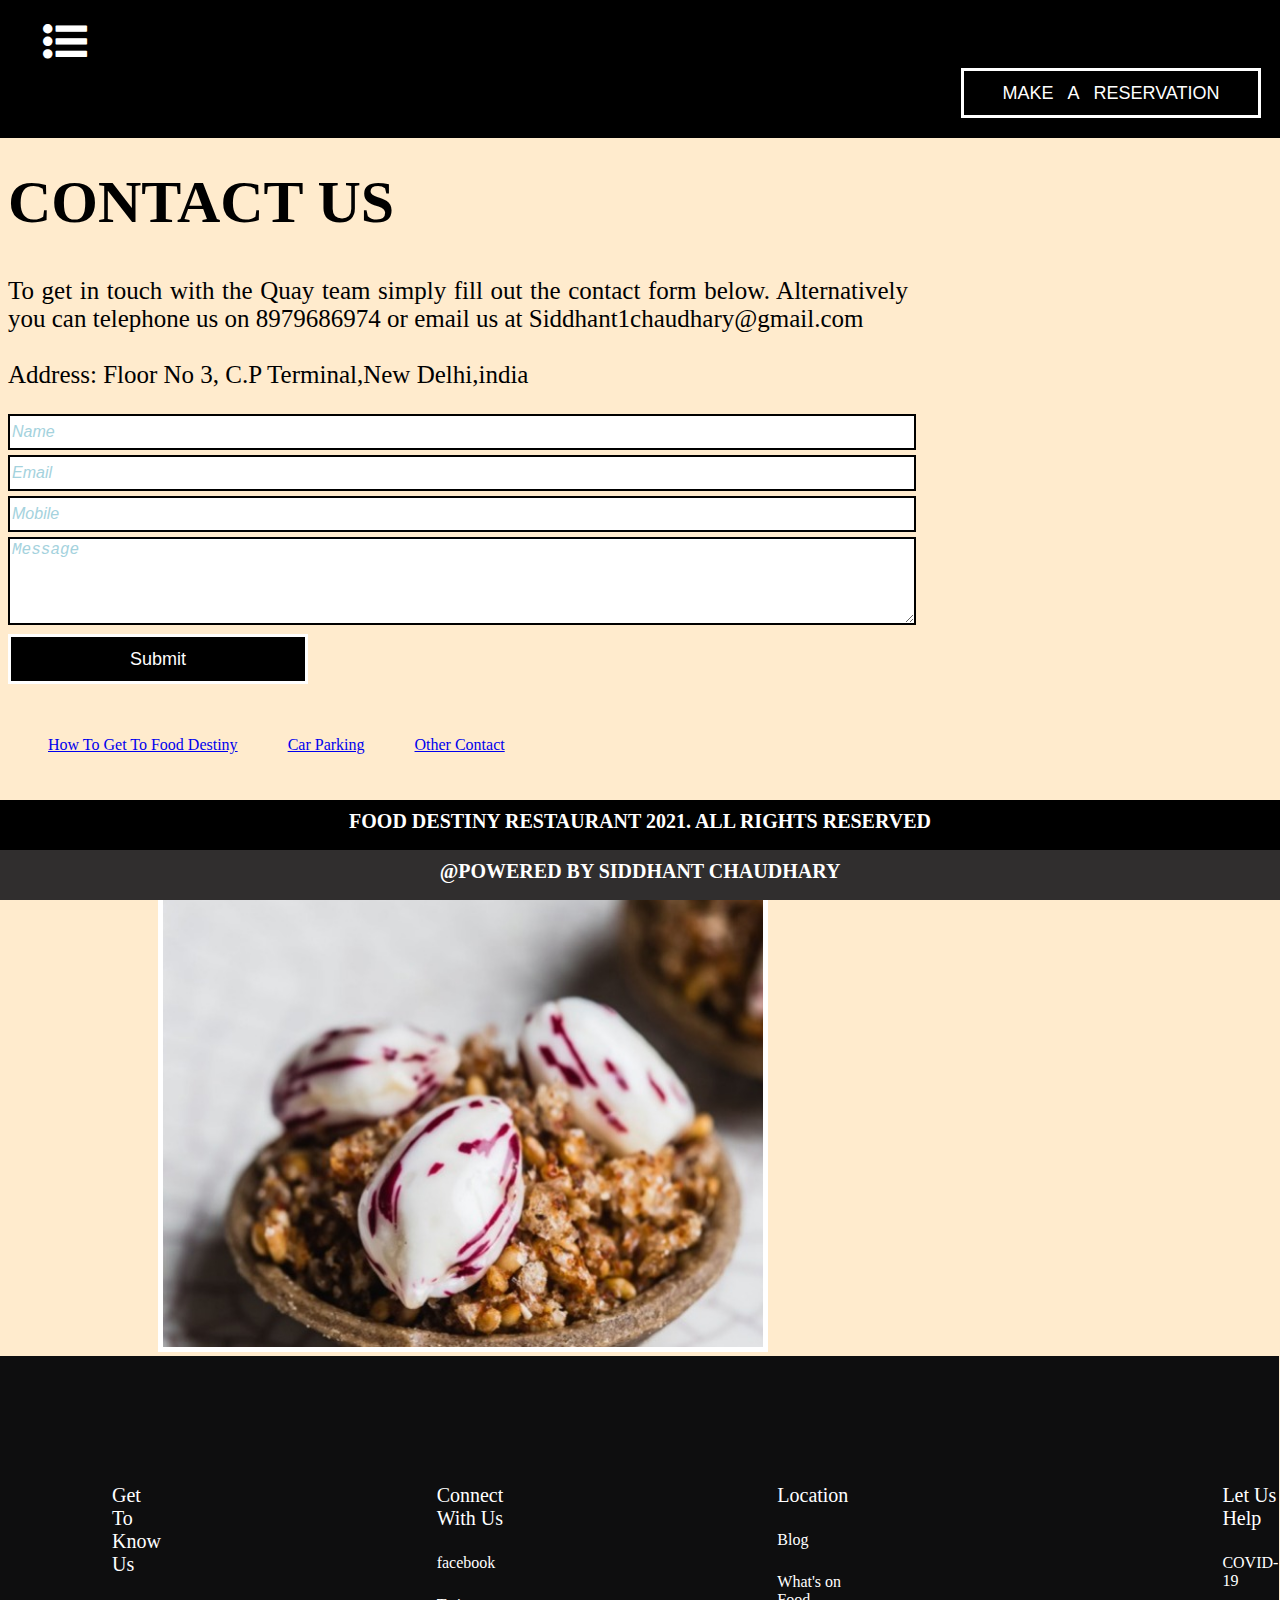
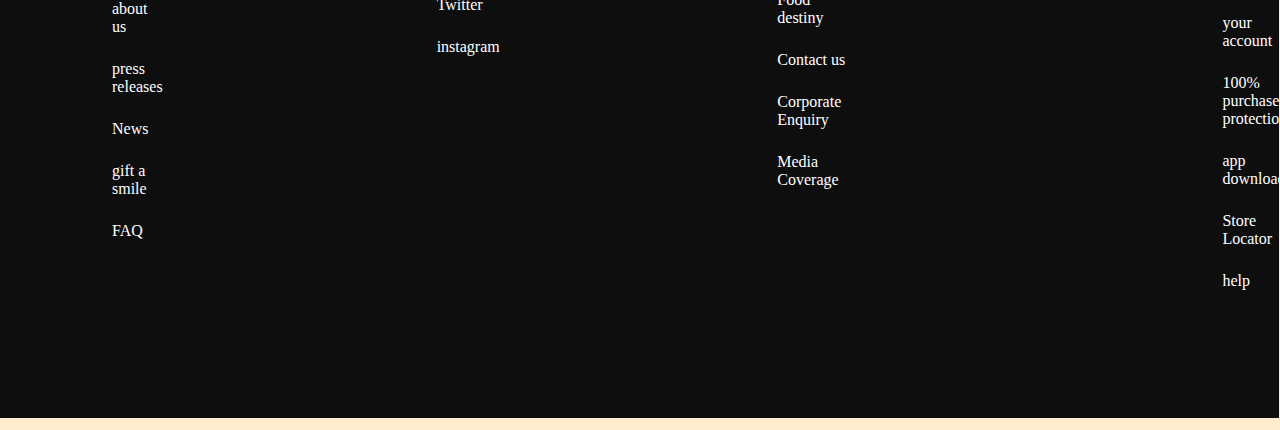
<file: contact.html>
<!DOCTYPE html>
<html lang="en">
<head>
    <meta charset="UTF-8">
    <meta http-equiv="X-UA-Compatible" content="IE=edge">
    <meta name="viewport" content="width=device-width, initial-scale=1.0">
    <title>Document</title>
    <link rel="stylesheet" href="css/contact.css">
    <link rel="stylesheet" href="https://fonts.googleapis.com/icon?family=Material+Icons">
    <link rel="stylesheet" href="https://cdnjs.cloudflare.com/ajax/libs/font-awesome/4.7.0/css/font-awesome.min.css">

</head>
<body>
    <div class="mainhead">
    <ul type=none>
        <li class="d1" style="padding: 5px;"><i class="fa fa-list-ul" style="font-size:44px;color: white;"></i>    
            <div class="d2">
                <a href="home.html">HOME</a>
                <a href="login.html">LOGIN</a>
                <a href="menu.html">MENU</a>
                <a href="about.html">ABOUT</a>
                <a href="reservaton.html">RESERVATIONS</a>
                <a href="health.html">HEALTH $ SAFETY</a>
                <a href="news.html">NEWS</a>
                <a href="event.html">EVENTS</a>
                <a href="wedding.html">WEDDINGS</a>
                <a href="gift.html">GIFT SHOP</a>
                <a href="contact.html">CONTACT</a>
        </div>
        
        </li>
    </ul>
    <button class="button"  onclick="window.location.href='login.html';">MAKE &nbsp A &nbsp RESERVATION</button>
</div>
<div class="first">
 <h1 style="font-weight: bold; font-size: 60px;">CONTACT US</h1>
 <P style="font-size: 25px;text-align: justify;">To get in touch with the Quay team simply fill out the contact form below. Alternatively you can telephone us on 8979686974 or email us at Siddhant1chaudhary@gmail.com
<br>
<br>
Address: Floor No 3, C.P Terminal,New Delhi,india</P>
<form>
    <input id="name" class="name" type="text" placeholder="Name">
    <input id="email" class="email" type="email" placeholder="Email">
    <input id="number" class="number" type="number" placeholder="Mobile">
    <textarea id="text" placeholder="Message" class="msg" ></textarea>
    <input class="button1" type="submit" onclick="cont()" >
</form>

<script>
    function cont(){
        var n=document.getElementById('name').value;
        var e=document.getElementById('email').value;
        var m=document.getElementById('number').value;
        var t=document.getElementById('text').value;
        if(n =="" && e ==""  && m.length<10 && t ==""){
            alert('please enter every entry');
        }
    
        else if(n ==""){
            alert("please enter name")
        }
        else if(e ==""){
            alert("please enter email")
        }
        // else if(m ==""){
        //     alert("please enter mobile number")
        // }
        else if(m.length<10){
            alert("please  enter valid mobile number")
        }
        else if(t ==""){
            alert("please enter something in textfield")
        }
        else {
            alert("thankyou for submission")
        }
    }
</script>
 
 <br><br>
 <ul class="ulevent" type="none" style="display: flex;">
     <li style="margin-right: 50px;"><a href="/">How To Get To Food Destiny</a></li>
     <li style="margin-right: 50px;"><a href="/">Car Parking </a></li>
     <li style="margin-right: 50px;"><a href="/">Other Contact</a></li>
    
 </ul>
 <br><br>
 <br><br>
</div>
<div class="image">
    <img class="image1" width="600px" height="500px" src="component/image/gift.jpeg" alt="news">
</div>
    <div class="fotmain" style=" display:inline-flex;background-color: rgb(14, 14, 15);">
        <ul class="uul" >
            <div >
            <li style="font-size: 20px;" > Get To Know Us</li><br>
            <li>about us</li>
            <br>
            <li>press releases</li><br>
            <li>News</li><br>
            <li>gift a smile</li><br>
            <li>FAQ</li>
        </div>
        </ul>
    
        <ul class="uul" style="margin-left: 50px;">
            <li style="font-size: 20px;">Connect With Us </li><br>
            <li>facebook</li><br>
            <li>Twitter</li><br>
            <li>instagram</li>
        </ul>
    
        <ul class="uul" style="margin-left: 50px;">
            <li style="font-size: 20px;">Location</li><br>
            <li>Blog</li><br>
            <li>What's on Food destiny</li><br>
            <li>Contact us</li><br>
            <li>Corporate Enquiry</li><br>
            <li>Media Coverage</li>
        </ul>
    
        <ul class="uul" style="margin-left: 150px;">
            <li style="font-size: 20px;">Let Us Help</li><br>
            <li>COVID-19</li><br>
            <li>your account</li><br>
            <li>100% purchase protection</li><br>
            <li> app download </li><br>
            <li>Store Locator</li>
            <br>
             <li>help</li>
        </ul>
    </div>
    <footer class="footer" >
        <div class="fot1"><h1>FOOD DESTINY RESTAURANT 2021. ALL RIGHTS RESERVED</h1></div> 
        <div class="fot2"><h1>@POWERED BY SIDDHANT CHAUDHARY</h1></div>
     </footer>
</body>
</html>
</file>
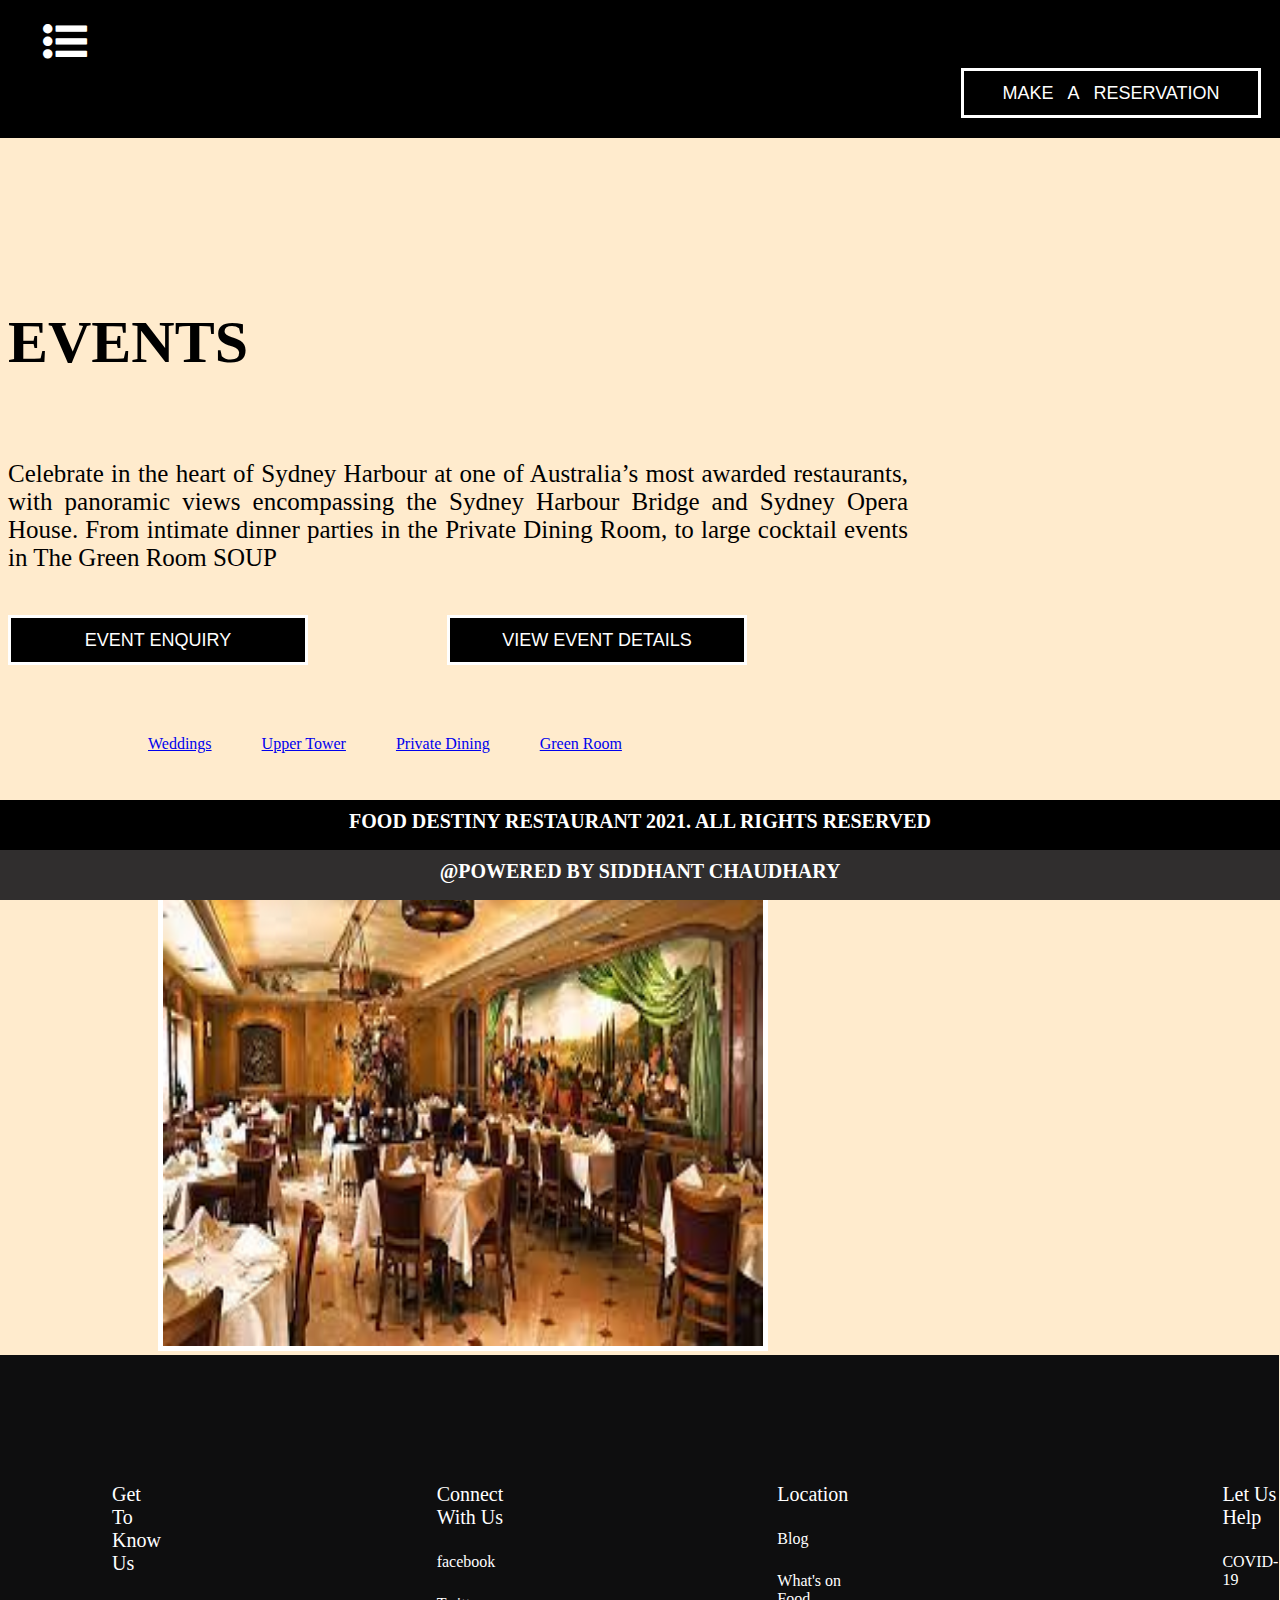
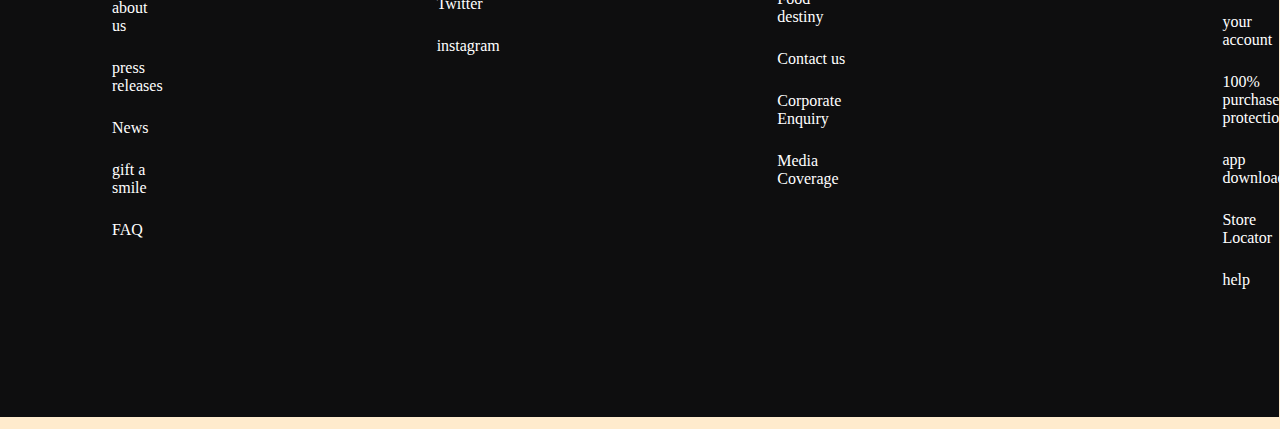
<file: event.html>
<!DOCTYPE html>
<html lang="en">
<head>
    <meta charset="UTF-8">
    <meta http-equiv="X-UA-Compatible" content="IE=edge">
    <meta name="viewport" content="width=device-width, initial-scale=1.0">
    <title>Document</title>
    <link rel="stylesheet" href="css/event.css">
    <link rel="stylesheet" href="https://fonts.googleapis.com/icon?family=Material+Icons">
    <link rel="stylesheet" href="https://cdnjs.cloudflare.com/ajax/libs/font-awesome/4.7.0/css/font-awesome.min.css">

</head>
<body>
    <div class="mainhead">
    <ul type=none>
        <li class="d1" style="padding: 5px;"><i class="fa fa-list-ul" style="font-size:44px;color: white;"></i>    
            <div class="d2">
                <a href="home.html">HOME</a>
                <a href="login.html">LOGIN</a>
                <a href="menu.html">MENU</a>
                <a href="about.html">ABOUT</a>
                <a href="reservaton.html">RESERVATIONS</a>
                <a href="health.html">HEALTH $ SAFETY</a>
                <a href="news.html">NEWS</a>
                <a href="event.html">EVENTS</a>
                <a href="wedding.html">WEDDINGS</a>
                <a href="gift.html">GIFT SHOP</a>
                <a href="contact.html">CONTACT</a>
        </div>
        
        </li>
    </ul>
    <button class="button"  onclick="window.location.href='login.html';">MAKE &nbsp A &nbsp RESERVATION</button>
</div>
<div class="first">
 <h1 style="font-weight: bold; font-size: 60px;">EVENTS</h1>
 <br>
 <P style="font-size: 25px;text-align: justify;">Celebrate in the heart of Sydney Harbour at one of Australia’s most awarded restaurants, with panoramic views encompassing the Sydney Harbour Bridge and Sydney Opera House. From intimate dinner parties in the Private Dining Room, to large cocktail events in The Green Room SOUP</P>
 <br><button class="button1">EVENT ENQUIRY</button>
 <button class="button2">VIEW EVENT DETAILS</button>
 <br>
 <br>
 <br><br>
 <ul class="ulevent" type="none" style="display: flex;">
     <li style="margin-left: 100px; margin-right: 50px;"><a href="/">Weddings</a></li>
     <li style="margin-right: 50px;"><a href="/">Upper Tower</a></li>
     <li style="margin-right: 50px;"><a href="/">Private Dining </a></li>
     <li style="margin-right: 50px;"><a href="/">Green Room</a></li>
    
 </ul>
 <br><br>
 <br><br>
</div>
<div class="image">
    <img class="image1" width="600px" height="500px" src="component/image/event.jpg" alt="news">
</div>

    <div class="fotmain" style=" display:inline-flex;background-color: rgb(14, 14, 15);">
        <ul class="uul" >
            <div >
            <li style="font-size: 20px;" > Get To Know Us</li><br>
            <li>about us</li>
            <br>
            <li>press releases</li><br>
            <li>News</li><br>
            <li>gift a smile</li><br>
            <li>FAQ</li>
        </div>
        </ul>
    
        <ul class="uul" style="margin-left: 50px;">
            <li style="font-size: 20px;">Connect With Us </li><br>
            <li>facebook</li><br>
            <li>Twitter</li><br>
            <li>instagram</li>
        </ul>
    
        <ul class="uul" style="margin-left: 50px;">
            <li style="font-size: 20px;">Location</li><br>
            <li>Blog</li><br>
            <li>What's on Food destiny</li><br>
            <li>Contact us</li><br>
            <li>Corporate Enquiry</li><br>
            <li>Media Coverage</li>
        </ul>
    
        <ul class="uul" style="margin-left: 150px;">
            <li style="font-size: 20px;">Let Us Help</li><br>
            <li>COVID-19</li><br>
            <li>your account</li><br>
            <li>100% purchase protection</li><br>
            <li> app download </li><br>
            <li>Store Locator</li>
            <br>
             <li>help</li>
        </ul>
    </div>
    <footer class="footer" >
        <div class="fot1"><h1>FOOD DESTINY RESTAURANT 2021. ALL RIGHTS RESERVED</h1></div> 
        <div class="fot2"><h1>@POWERED BY SIDDHANT CHAUDHARY</h1></div>
     </footer>
</body>
</html>
</file>
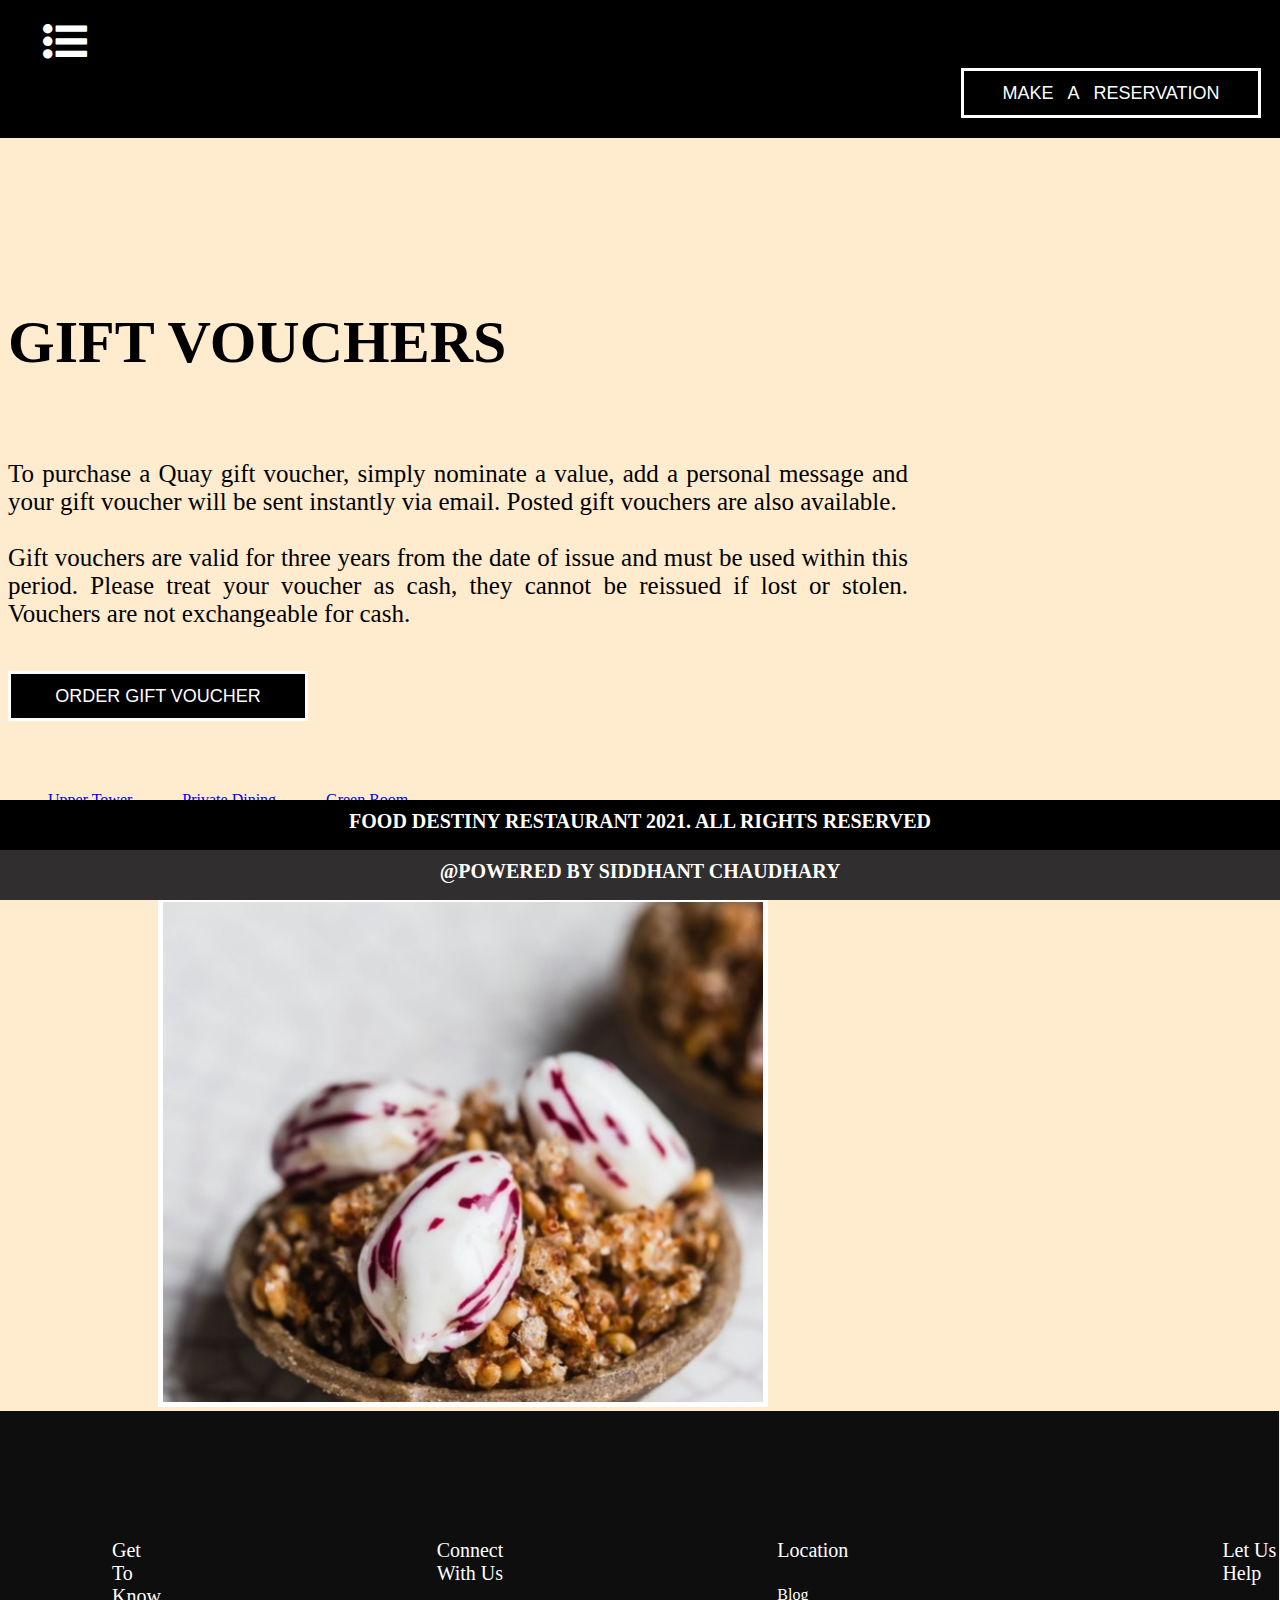
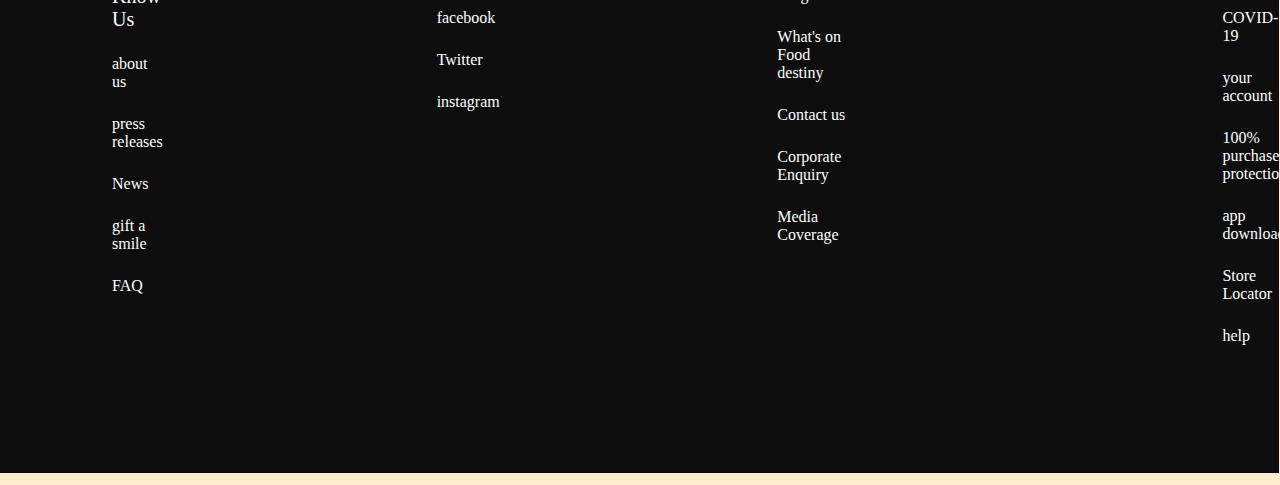
<file: gift.html>
<!DOCTYPE html>
<html lang="en">
<head>
    <meta charset="UTF-8">
    <meta http-equiv="X-UA-Compatible" content="IE=edge">
    <meta name="viewport" content="width=device-width, initial-scale=1.0">
    <title>Document</title>
    <link rel="stylesheet" href="css/gift.css">
    <link rel="stylesheet" href="https://fonts.googleapis.com/icon?family=Material+Icons">
    <link rel="stylesheet" href="https://cdnjs.cloudflare.com/ajax/libs/font-awesome/4.7.0/css/font-awesome.min.css">

</head>
<body>
    <div class="mainhead">
    <ul type=none>
        <li class="d1" style="padding: 5px;"><i class="fa fa-list-ul" style="font-size:44px;color: white;"></i>    
            <div class="d2">
                <a href="home.html">HOME</a>
                <a href="login.html">LOGIN</a>
                <a href="menu.html">MENU</a>
                <a href="about.html">ABOUT</a>
                <a href="reservaton.html">RESERVATIONS</a>
                <a href="health.html">HEALTH $ SAFETY</a>
                <a href="news.html">NEWS</a>
                <a href="event.html">EVENTS</a>
                <a href="wedding.html">WEDDINGS</a>
                <a href="gift.html">GIFT SHOP</a>
                <a href="contact.html">CONTACT</a>
        </div>
        
        </li>
    </ul>
    <button class="button"  onclick="window.location.href='login.html';">MAKE &nbsp A &nbsp RESERVATION</button>
</div>
<div class="first">
 <h1 style="font-weight: bold; font-size: 60px;">GIFT VOUCHERS</h1>
 <br>
 <P style="font-size: 25px;text-align: justify;">To purchase a Quay gift voucher, simply nominate a value, add a personal message and your gift voucher will be sent instantly via email. Posted gift vouchers are also available.
<br>
<br>
    Gift vouchers are valid for three years from the date of issue and must be used within this period. Please treat your voucher as cash, they cannot be reissued if lost or stolen. Vouchers are not exchangeable for cash.</P>
 <br><button class="button1">ORDER GIFT VOUCHER</button>
 <br>
 <br>
 <br><br>
 <ul class="ulevent" type="none" style="display: flex;">
     <li style="margin-right: 50px;"><a href="/">Upper Tower</a></li>
     <li style="margin-right: 50px;"><a href="/">Private Dining </a></li>
     <li style="margin-right: 50px;"><a href="/">Green Room</a></li>
    
 </ul>
 <br><br>
 <br><br>
</div>
<div class="image">
    <img class="image1" width="600px" height="500px" src="component/image/gift.jpeg" alt="news">
</div>
    <div class="fotmain" style=" display:inline-flex;background-color: rgb(14, 14, 15);">
        <ul class="uul" >
            <div >
            <li style="font-size: 20px;" > Get To Know Us</li><br>
            <li>about us</li>
            <br>
            <li>press releases</li><br>
            <li>News</li><br>
            <li>gift a smile</li><br>
            <li>FAQ</li>
        </div>
        </ul>
    
        <ul class="uul" style="margin-left: 50px;">
            <li style="font-size: 20px;">Connect With Us </li><br>
            <li>facebook</li><br>
            <li>Twitter</li><br>
            <li>instagram</li>
        </ul>
    
        <ul class="uul" style="margin-left: 50px;">
            <li style="font-size: 20px;">Location</li><br>
            <li>Blog</li><br>
            <li>What's on Food destiny</li><br>
            <li>Contact us</li><br>
            <li>Corporate Enquiry</li><br>
            <li>Media Coverage</li>
        </ul>
    
        <ul class="uul" style="margin-left: 150px;">
            <li style="font-size: 20px;">Let Us Help</li><br>
            <li>COVID-19</li><br>
            <li>your account</li><br>
            <li>100% purchase protection</li><br>
            <li> app download </li><br>
            <li>Store Locator</li>
            <br>
             <li>help</li>
        </ul>
    </div>
    <footer class="footer" >
        <div class="fot1"><h1>FOOD DESTINY RESTAURANT 2021. ALL RIGHTS RESERVED</h1></div> 
        <div class="fot2"><h1>@POWERED BY SIDDHANT CHAUDHARY</h1></div>
     </footer>
</body>
</html>
</file>
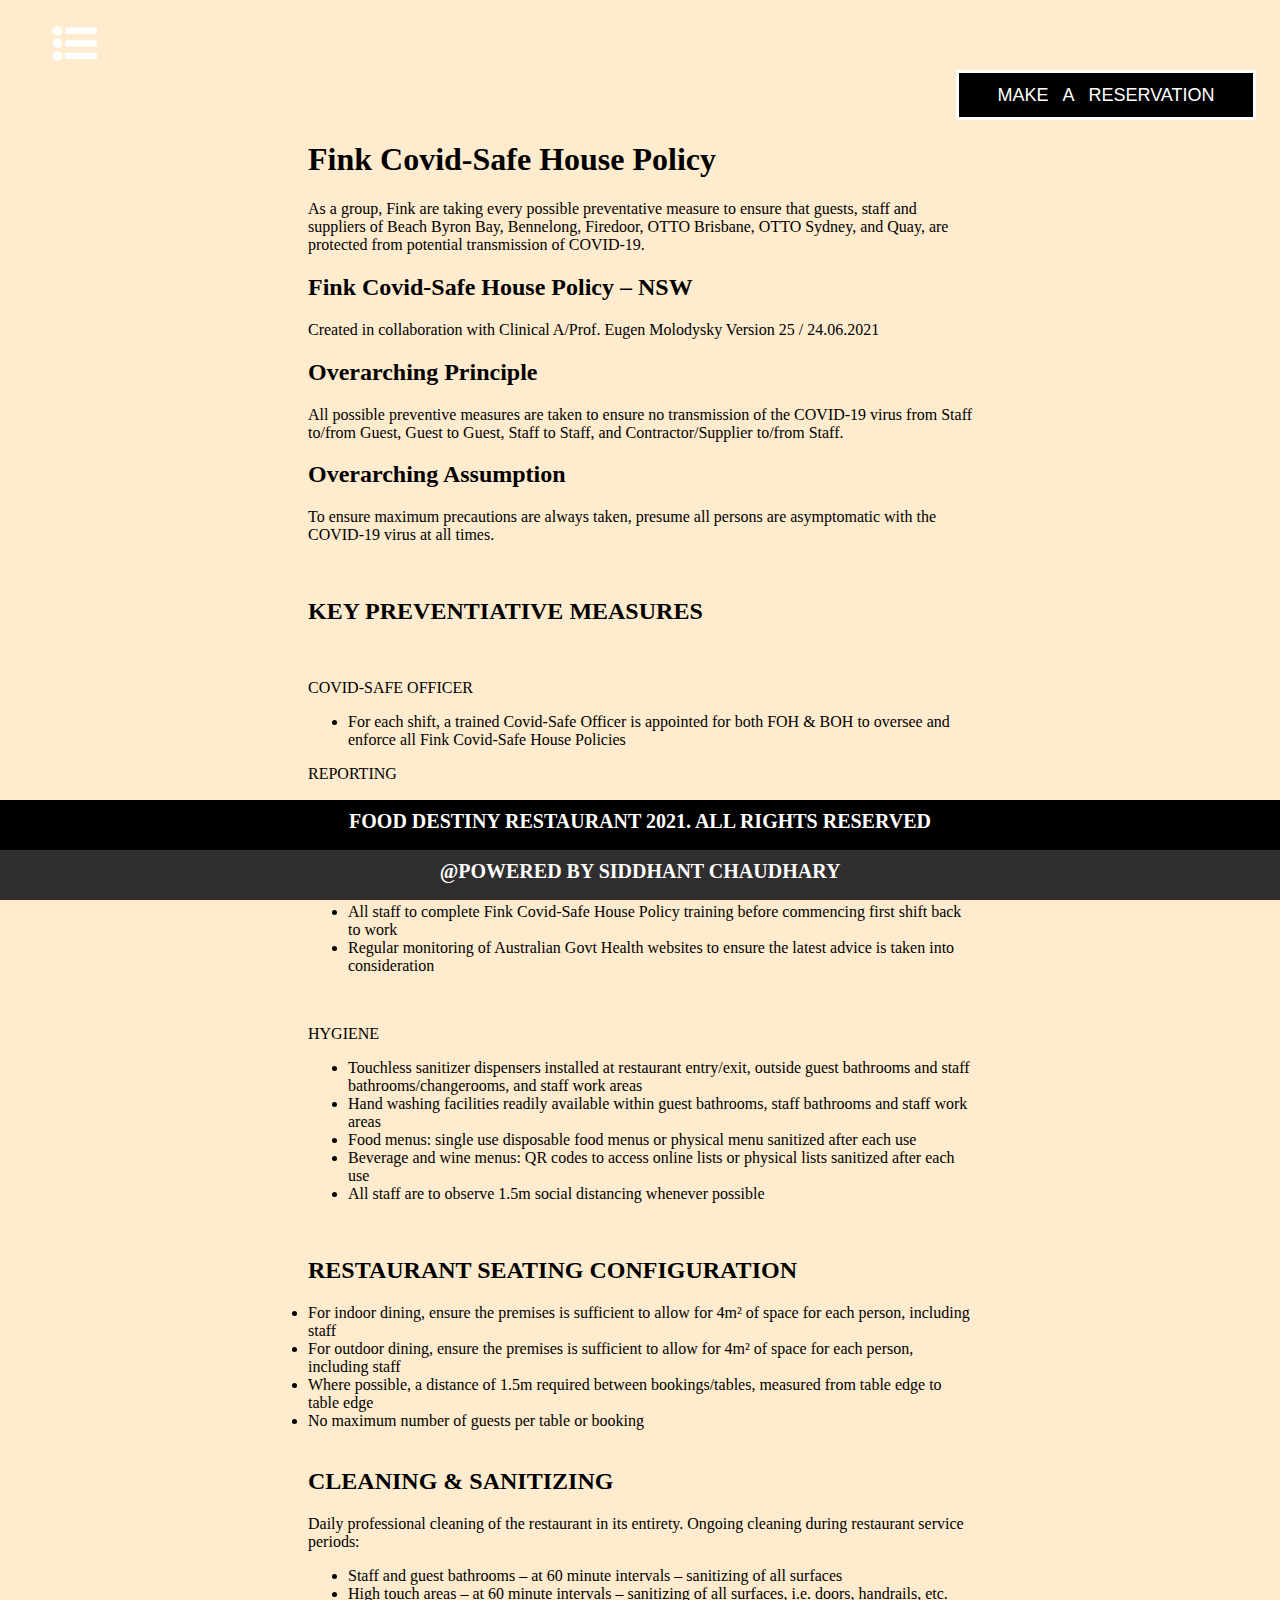
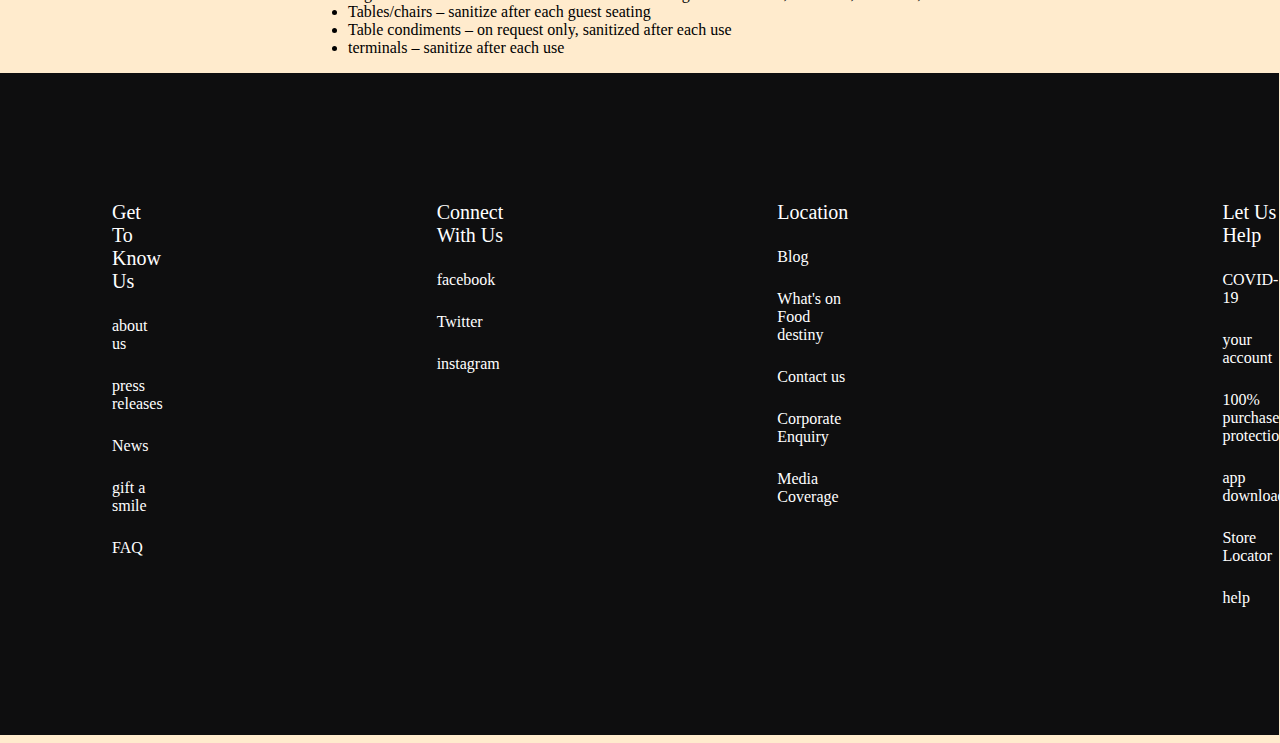
<file: health.html>
<!DOCTYPE html>
<html lang="en">
<head>
    <meta charset="UTF-8">
    <meta http-equiv="X-UA-Compatible" content="IE=edge">
    <meta name="viewport" content="width=device-width, initial-scale=1.0">
    <title>Document</title>
    <link rel="stylesheet" href="css/health.css">
    <link rel="stylesheet" href="https://fonts.googleapis.com/icon?family=Material+Icons">
    <link rel="stylesheet" href="https://cdnjs.cloudflare.com/ajax/libs/font-awesome/4.7.0/css/font-awesome.min.css">

</head>
<body>
    <ul type=none>
        <li class="d1" style="padding: 5px;"><i class="fa fa-list-ul" style="font-size:44px;color: white;"></i>    
            <div class="d2">
                <a href="home.html">HOME</a>
                <a href="login.html">LOGIN</a>
                <a href="menu.html">MENU</a>
                <a href="about.html">ABOUT</a>
                <a href="reservaton.html">RESERVATIONS</a>
                <a href="health.html">HEALTH $ SAFETY</a>
                <a href="news.html">NEWS</a>
                <a href="event.html">EVENTS</a>
                <a href="wedding.html">WEDDINGS</a>
                <a href="gift.html">GIFT SHOP</a>
                <a href="contact.html">CONTACT</a>
        </div>
        
        </li>
    </ul>
    <button class="button"  onclick="window.location.href='login.html';">MAKE &nbsp A &nbsp RESERVATION</button>

<div style="margin-left: 300px;margin-right: 300px;">
    <h1>Fink Covid-Safe House Policy</h1>
    <p>As a group, Fink are taking every possible preventative measure to ensure that guests, staff and suppliers of Beach Byron Bay, Bennelong, Firedoor, OTTO Brisbane, OTTO Sydney, and Quay, are protected from potential transmission of COVID-19.</p>
     <h2>Fink Covid-Safe House Policy – NSW</h2>
     <p>Created in collaboration with Clinical A/Prof. Eugen Molodysky
        Version 25 / 24.06.2021</p>
     <h2>Overarching Principle</h2>
     <p>All possible preventive measures are taken to ensure no transmission of the COVID-19 virus from Staff to/from Guest, Guest to Guest, Staff to Staff, and Contractor/Supplier to/from Staff.</p>
     <h2>Overarching Assumption</h2>
     <p>To ensure maximum precautions are always taken, presume all persons are asymptomatic with the COVID-19 virus at all times.</p>
     <br>
     <h2>KEY PREVENTIATIVE MEASURES</h2>
     <br>
     <p>COVID-SAFE OFFICER</p>
     <ul><li>For each shift, a trained Covid-Safe Officer is appointed for both FOH & BOH to oversee and enforce all Fink Covid-Safe House Policies</li></ul>

     <p>REPORTING</p>
     <ul>
         <li>Daily  recording of staff attendance, guest contact details and attendance, cleaning checks, visitors register</li>
          <li>Daily reports and records to be kept on file for a minimum of 28 days</li>
        </ul>
    <p>STAFF TRAINING</p>
    <ul>
        <li>All staff to complete Fink Covid-Safe House Policy training before commencing first shift back to work</li>
         <li>Regular monitoring of Australian Govt Health websites to ensure the latest advice is taken into consideration</li>
    </ul>
    <br>
    <p>HYGIENE</p>
    <ul>
        <li>Touchless sanitizer dispensers installed at restaurant entry/exit, outside guest bathrooms and staff bathrooms/changerooms, and staff work areas</li>
        <li>Hand washing facilities readily available within guest bathrooms, staff bathrooms and staff work areas</li>
         <li>Food menus: single use disposable food menus or physical menu sanitized after each use</li>
         <li>Beverage and wine menus: QR codes to access online lists or physical lists sanitized after each use</li>
         <li>All staff are to observe 1.5m social distancing whenever possible</li>
        </ul>
        <br>
        <h2>RESTAURANT SEATING CONFIGURATION</h2>
       <li> For indoor dining, ensure the premises is sufficient to allow for 4m² of space for each person, including staff
       </li>

        <li>For outdoor dining, ensure the premises is sufficient to allow for 4m² of space for each person, including staff
        </li>

            <li>Where possible, a distance of 1.5m required between bookings/tables, measured from table edge to table edge
            </li>

                <li>No maximum number of guests per table or booking
                </li>
                <br>
                <h2>CLEANING & SANITIZING</h2>
<p>Daily professional cleaning of the restaurant in its entirety.

    Ongoing cleaning during restaurant service periods:</p>

    <ul>
       <li> Staff and guest bathrooms – at 60 minute intervals – sanitizing of all surfaces
    </li>

        <li>High touch areas – at 60 minute intervals – sanitizing of all surfaces, i.e. doors, handrails, etc.
        </li> 
        
        <li> Tables/chairs – sanitize after each guest seating
        </li>
        
        <li>Table condiments – on request only, sanitized after each use
        </li>
        
        <li> terminals – sanitize after each use</li>
    </ul>


                </div>

 
    <div class="fotmain" style=" display:inline-flex;background-color: rgb(14, 14, 15);">
        <ul class="uul" >
            <div >
            <li style="font-size: 20px;" > Get To Know Us</li><br>
            <li>about us</li>
            <br>
            <li>press releases</li><br>
            <li>News</li><br>
            <li>gift a smile</li><br>
            <li>FAQ</li>
        </div>
        </ul>
    
        <ul class="uul" style="margin-left: 50px;">
            <li style="font-size: 20px;">Connect With Us </li><br>
            <li>facebook</li><br>
            <li>Twitter</li><br>
            <li>instagram</li>
        </ul>
    
        <ul class="uul" style="margin-left: 50px;">
            <li style="font-size: 20px;">Location</li><br>
            <li>Blog</li><br>
            <li>What's on Food destiny</li><br>
            <li>Contact us</li><br>
            <li>Corporate Enquiry</li><br>
            <li>Media Coverage</li>
        </ul>
    
        <ul class="uul" style="margin-left: 150px;">
            <li style="font-size: 20px;">Let Us Help</li><br>
            <li>COVID-19</li><br>
            <li>your account</li><br>
            <li>100% purchase protection</li><br>
            <li> app download </li><br>
            <li>Store Locator</li>
            <br>
             <li>help</li>
        </ul>
    </div>
    <footer class="footer" >
        <div class="fot1"><h1>FOOD DESTINY RESTAURANT 2021. ALL RIGHTS RESERVED</h1></div> 
        <div class="fot2"><h1>@POWERED BY SIDDHANT CHAUDHARY</h1></div>
     </footer>
</body>
</html>
</file>
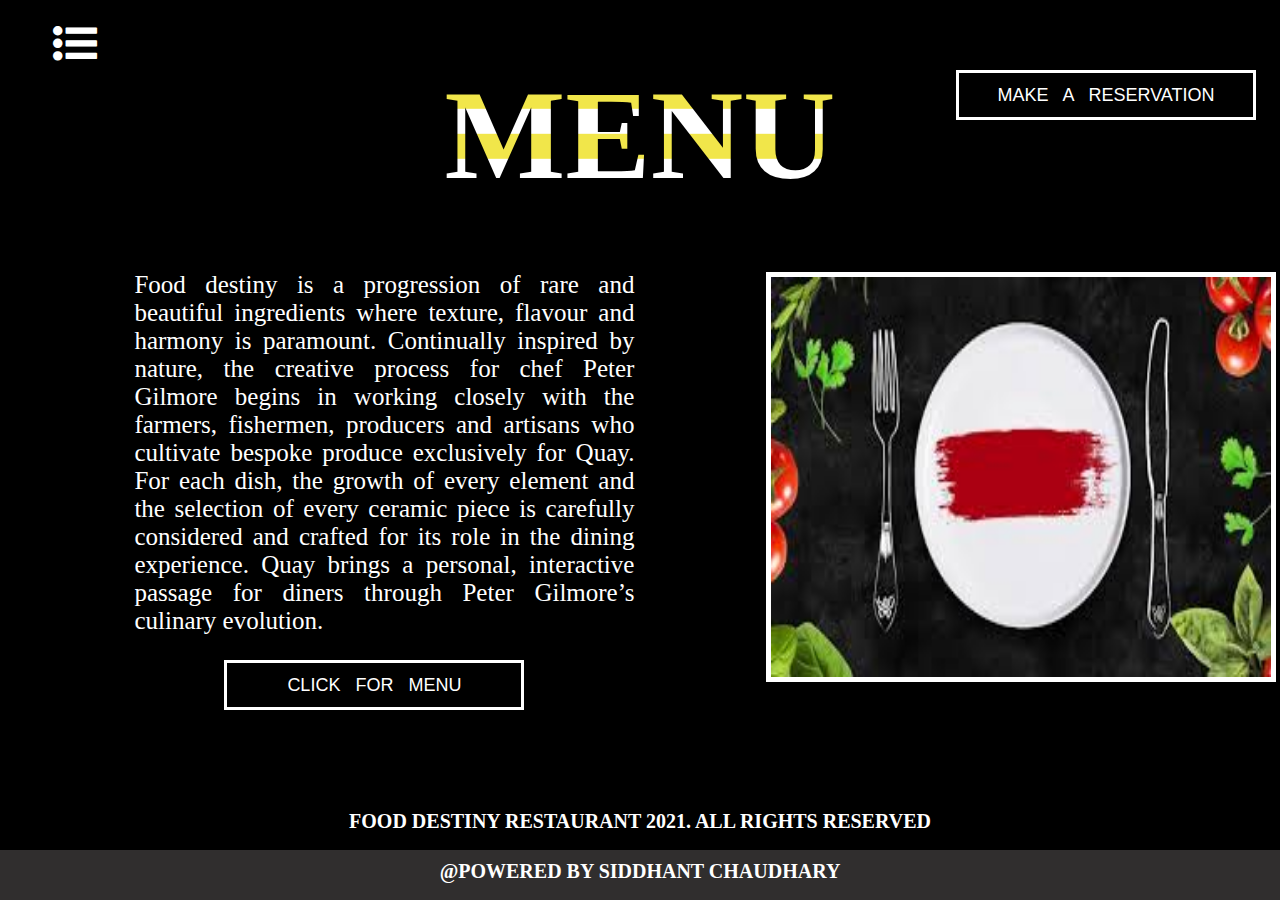
<file: menu.html>
<!DOCTYPE html>
<html lang="en">
<head>
    <!-- <link rel="stylesheet" href="/home.css"> -->
    <link rel="stylesheet" href="css/menu.css">
    <link rel="stylesheet" href="https://fonts.googleapis.com/icon?family=Material+Icons">
    <link rel="stylesheet" href="https://cdnjs.cloudflare.com/ajax/libs/font-awesome/4.7.0/css/font-awesome.min.css">

    <meta charset="UTF-8">
    <meta http-equiv="X-UA-Compatible" content="IE=edge">
    <meta name="viewport" content="width=device-width, initial-scale=1.0">
    <title>Document</title>
</head>
<body>
    <section>
    <ul type=none>
        <li class="d1" style="padding: 5px;"><i class="fa fa-list-ul" style="font-size:44px;color: white;"></i>    
            <div class="d2">
                <a href="home.html">HOME</a>
                <a href="login.html">LOGIN</a>
                <a href="menu.html">MENU</a>
                <a href="about.html">ABOUT</a>
                <a href="reservaton.html">RESERVATIONS</a>
                <a href="health.html">HEALTH $ SAFETY</a>
                <a href="news.html">NEWS</a>
                <a href="event.html">EVENTS</a>
                <a href="wedding.html">WEDDINGS</a>
                <a href="gift.html">GIFT SHOP</a>
                <a href="contact.html">CONTACT</a>
        </div>
        
        </li>
    </ul>
    <button class="button"  onclick="window.location.href='login.html';">MAKE &nbsp A &nbsp RESERVATION</button>
    
    <div class="box-with-text">
           MENU
    </div>
      <div class="para">
          <p>
            Food destiny is a progression of rare and beautiful ingredients where texture, flavour and harmony is paramount.

            Continually inspired by nature, the creative process for chef Peter Gilmore begins in working closely with the farmers, fishermen, producers and artisans who cultivate bespoke produce exclusively for Quay. For each dish, the growth of every element and the selection of every ceramic piece is carefully considered and crafted for its role in the dining experience.
            
            Quay brings a personal, interactive passage for diners through Peter Gilmore’s culinary evolution.
          </p>
          <button class="button1">CLICK &nbsp FOR &nbsp MENU</button>
      </div>
      <div class="image1">
          <img width="500px" height="400px" src="component/image/menubg.jpg" alt="fooddestiny">
      </div>
      </section>
      <footer class="footer" >
        <div class="fot1"><h1>FOOD DESTINY RESTAURANT 2021. ALL RIGHTS RESERVED</h1></div> 
        <div class="fot2"><h1>@POWERED BY SIDDHANT CHAUDHARY</h1></div>
     </footer>
</body>
</html>
</file>
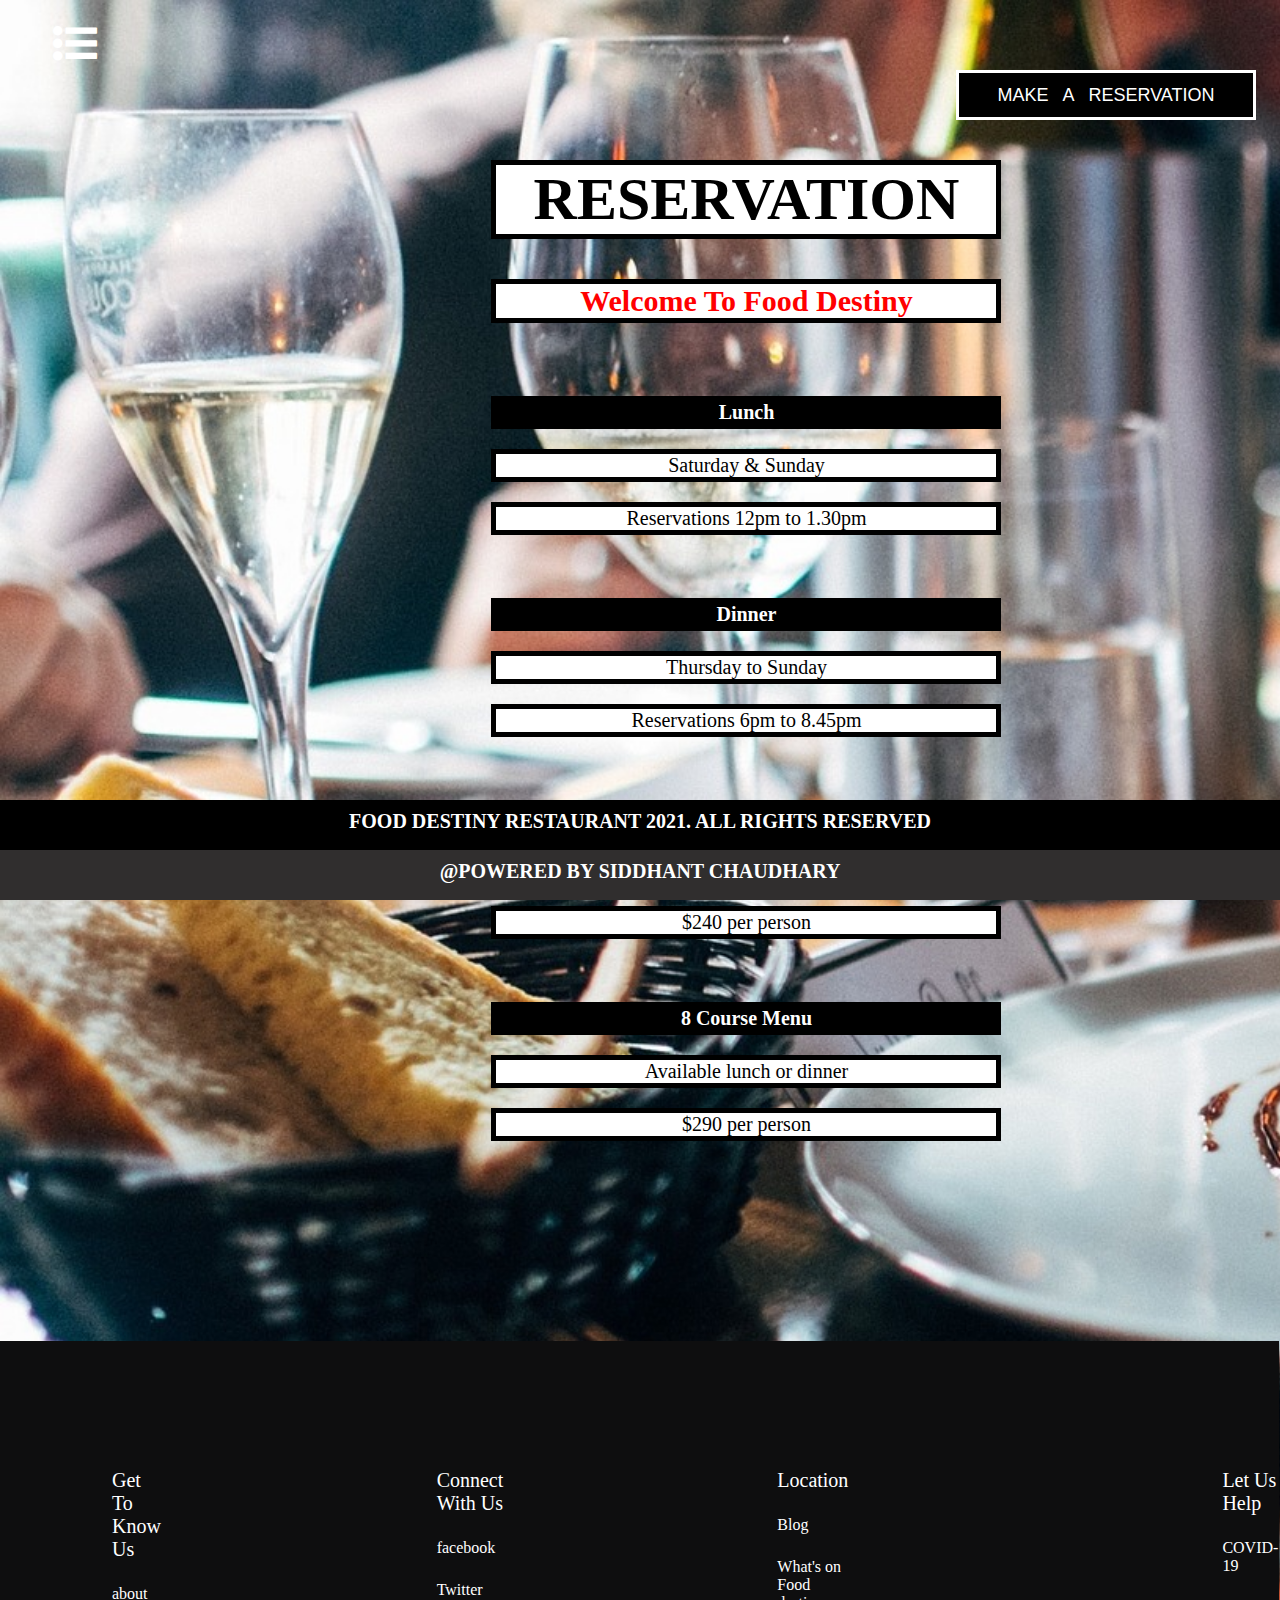
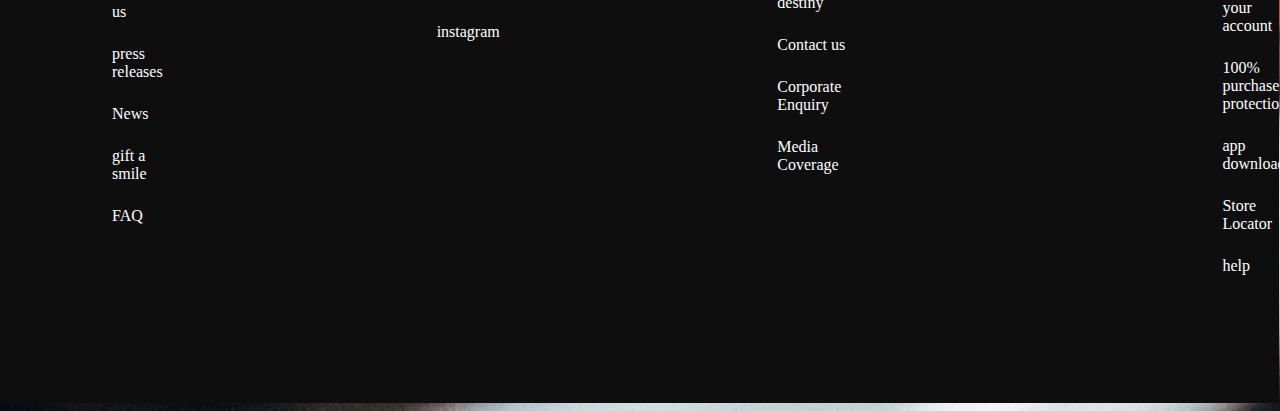
<file: reservaton.html>
<!DOCTYPE html>
<html lang="en">
<head>
    <meta charset="UTF-8">
    <meta http-equiv="X-UA-Compatible" content="IE=edge">
    <meta name="viewport" content="width=device-width, initial-scale=1.0">
    <title>Document</title>
    <link rel="stylesheet" href="css/resrv.css">
    <link rel="stylesheet" href="https://fonts.googleapis.com/icon?family=Material+Icons">
    <link rel="stylesheet" href="https://cdnjs.cloudflare.com/ajax/libs/font-awesome/4.7.0/css/font-awesome.min.css">

</head>
<body>
    <ul type=none>
        <li class="d1" style="padding: 5px;"><i class="fa fa-list-ul" style="font-size:44px;color: white;"></i>    
            <div class="d2">
                <a href="home.html">HOME</a>
                <a href="login.html">LOGIN</a>
                <a href="menu.html">MENU</a>
                <a href="about.html">ABOUT</a>
                <a href="reservaton.html">RESERVATIONS</a>
                <a href="health.html">HEALTH $ SAFETY</a>
                <a href="news.html">NEWS</a>
                <a href="event.html">EVENTS</a>
                <a href="wedding.html">WEDDINGS</a>
                <a href="gift.html">GIFT SHOP</a>
                <a href="contact.html">CONTACT</a>
        </div>
        
        </li>
    </ul>
    <button class="button"  onclick="window.location.href='login.html';">MAKE &nbsp A &nbsp RESERVATION</button>


    <div class="reserv1">
        <h1>RESERVATION</h1>
        <p style="color: red;font-weight: bold;font-size: 30px;">
            Welcome To Food Destiny
        </p>
<br>
        <p style="background-color: black;color: white;"><b>Lunch</b></p>
        <p>Saturday & Sunday</p>
        <p>Reservations 12pm to 1.30pm</p>
        <br>
        <p style="background-color: black;color: white;"><b>Dinner</b></p>
        <p>Thursday to Sunday</p>
        <p>Reservations 6pm to 8.45pm</p>
        <br>
        <p style="background-color: black;color: white;"><b>6 Course Menu</b></p>
        <p>Available lunch or dinner</p>
        <p>$240 per person</p>
        <br>
        <p style="background-color: black;color: white;"><b>8 Course Menu</b></p>
        <p>Available lunch or dinner</p>
        <p>$290 per person</p>
    </div>
    <div class="fotmain" style=" display:inline-flex;background-color: rgb(14, 14, 15);">
        <ul class="uul" >
            <div >
            <li style="font-size: 20px;" > Get To Know Us</li><br>
            <li>about us</li>
            <br>
            <li>press releases</li><br>
            <li>News</li><br>
            <li>gift a smile</li><br>
            <li>FAQ</li>
        </div>
        </ul>
    
        <ul class="uul" style="margin-left: 50px;">
            <li style="font-size: 20px;">Connect With Us </li><br>
            <li>facebook</li><br>
            <li>Twitter</li><br>
            <li>instagram</li>
        </ul>
    
        <ul class="uul" style="margin-left: 50px;">
            <li style="font-size: 20px;">Location</li><br>
            <li>Blog</li><br>
            <li>What's on Food destiny</li><br>
            <li>Contact us</li><br>
            <li>Corporate Enquiry</li><br>
            <li>Media Coverage</li>
        </ul>
    
        <ul class="uul" style="margin-left: 150px;">
            <li style="font-size: 20px;">Let Us Help</li><br>
            <li>COVID-19</li><br>
            <li>your account</li><br>
            <li>100% purchase protection</li><br>
            <li> app download </li><br>
            <li>Store Locator</li>
            <br>
             <li>help</li>
        </ul>
    </div>
    <footer class="footer" >
        <div class="fot1"><h1>FOOD DESTINY RESTAURANT 2021. ALL RIGHTS RESERVED</h1></div> 
        <div class="fot2"><h1>@POWERED BY SIDDHANT CHAUDHARY</h1></div>
     </footer>
</body>
</html>
</file>
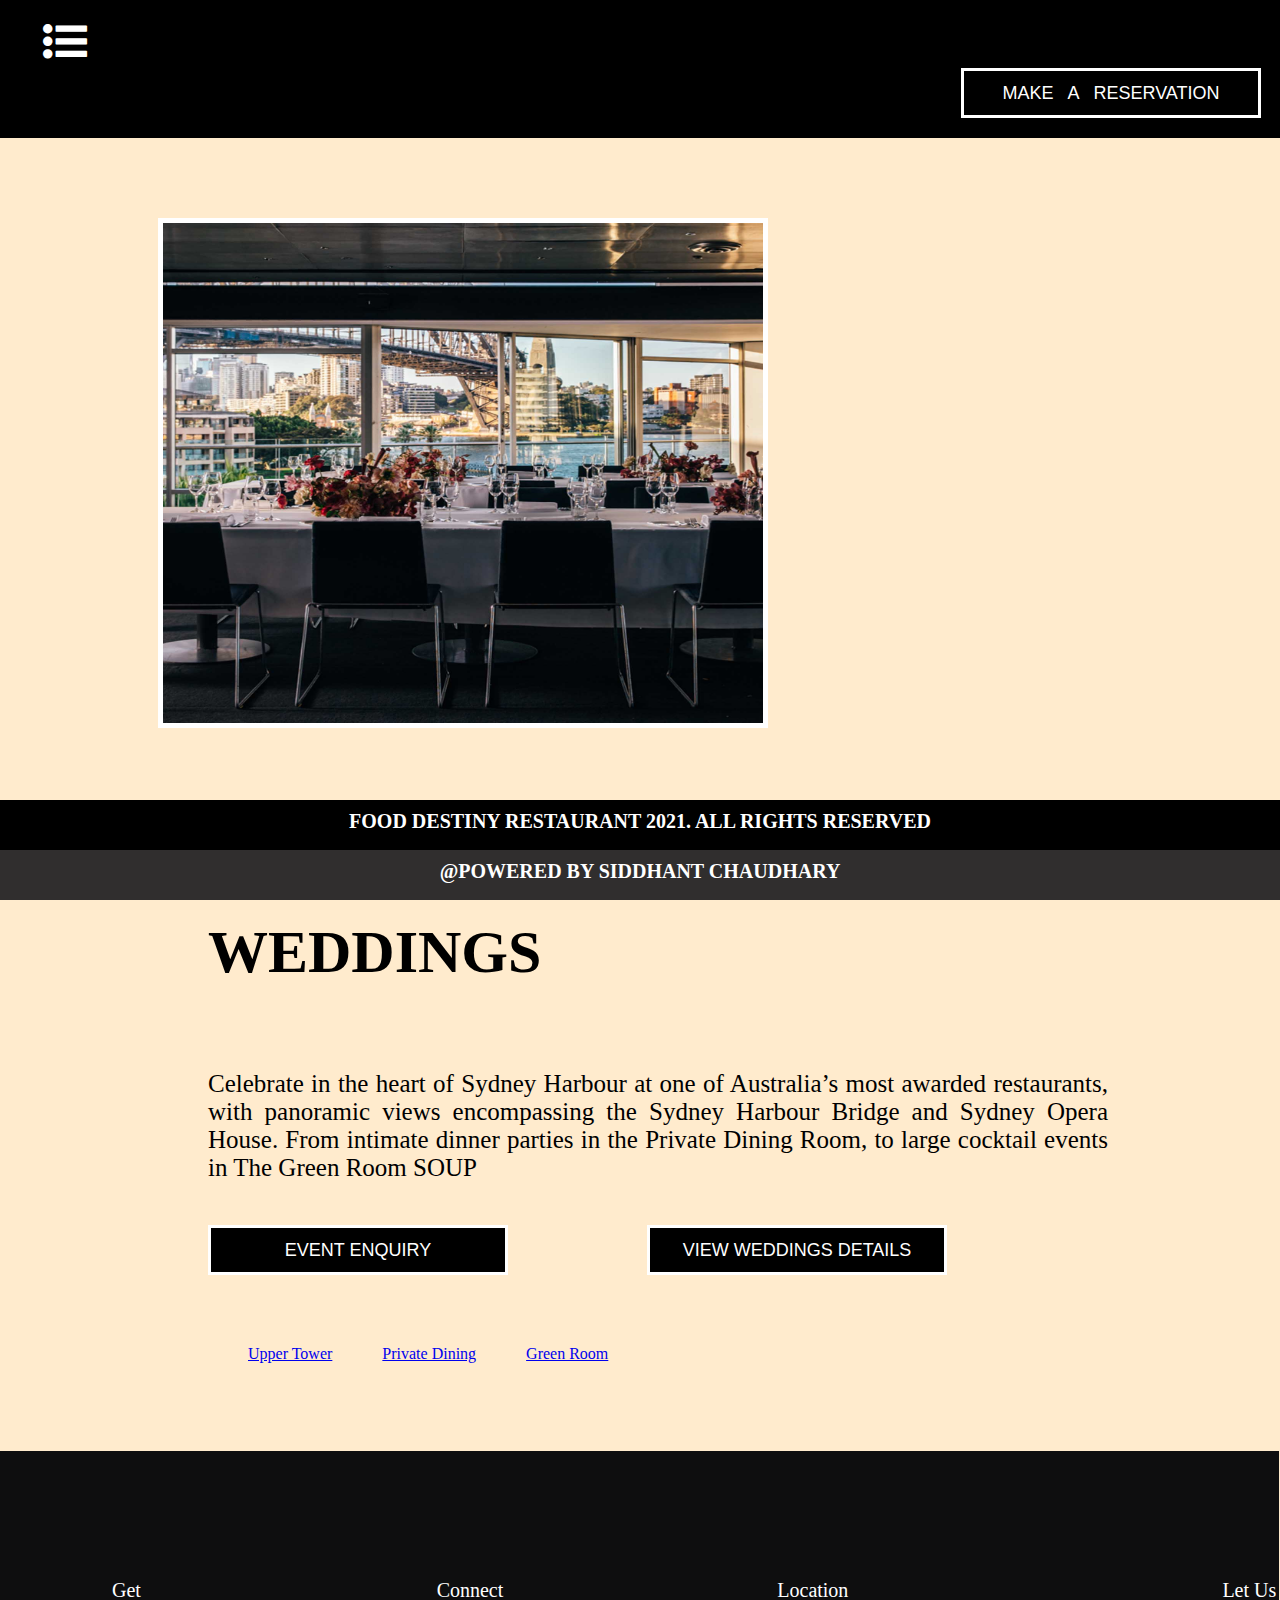
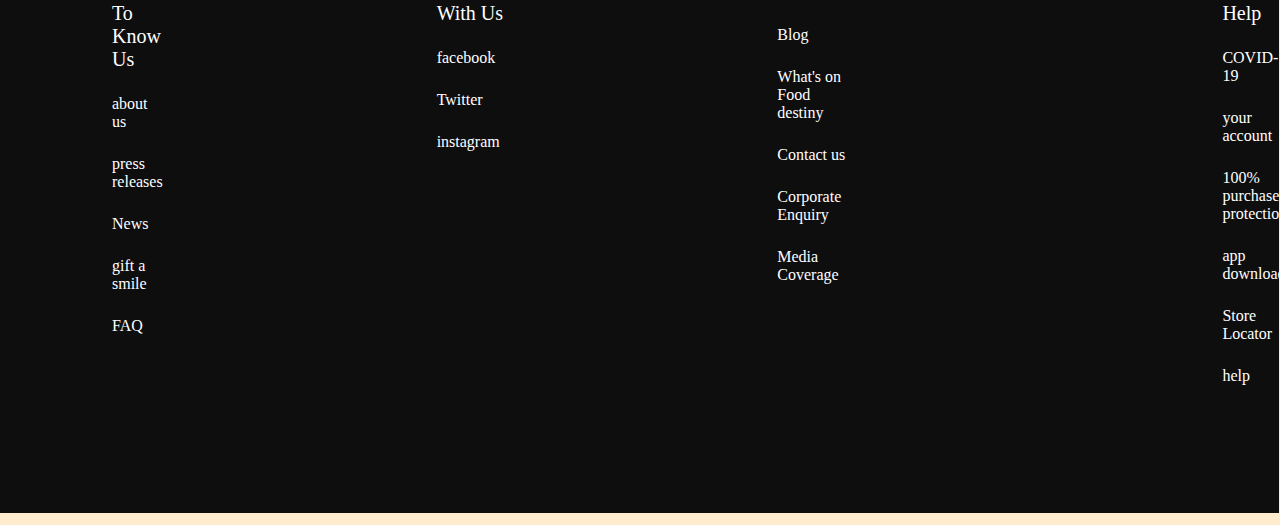
<file: wedding.html>
<!DOCTYPE html>
<html lang="en">
<head>
    <meta charset="UTF-8">
    <meta http-equiv="X-UA-Compatible" content="IE=edge">
    <meta name="viewport" content="width=device-width, initial-scale=1.0">
    <title>Document</title>
    <link rel="stylesheet" href="css/wedding.css">
    <link rel="stylesheet" href="https://fonts.googleapis.com/icon?family=Material+Icons">
    <link rel="stylesheet" href="https://cdnjs.cloudflare.com/ajax/libs/font-awesome/4.7.0/css/font-awesome.min.css">

</head>
<body>
    <div class="mainhead">
    <ul type=none>
        <li class="d1" style="padding: 5px;"><i class="fa fa-list-ul" style="font-size:44px;color: white;"></i>    
            <div class="d2">
                <a href="home.html">HOME</a>
                <a href="login.html">LOGIN</a>
                <a href="menu.html">MENU</a>
                <a href="about.html">ABOUT</a>
                <a href="reservaton.html">RESERVATIONS</a>
                <a href="health.html">HEALTH $ SAFETY</a>
                <a href="news.html">NEWS</a>
                <a href="event.html">EVENTS</a>
                <a href="wedding.html">WEDDINGS</a>
                <a href="gift.html">GIFT SHOP</a>
                <a href="contact.html">CONTACT</a>
        </div>
        
        </li>
    </ul>
    <button class="button"  onclick="window.location.href='login.html';">MAKE &nbsp A &nbsp RESERVATION</button>
</div>
<div class="image">
    <img class="image1" width="600px" height="500px" src="component/image/wed.jpg" alt="news">
</div>
<div class="first">
 <h1 style="font-weight: bold; font-size: 60px;">WEDDINGS</h1>
 <br>
 <P style="font-size: 25px;text-align: justify;">Celebrate in the heart of Sydney Harbour at one of Australia’s most awarded restaurants, with panoramic views encompassing the Sydney Harbour Bridge and Sydney Opera House. From intimate dinner parties in the Private Dining Room, to large cocktail events in The Green Room SOUP</P>
 <br><button class="button1">EVENT ENQUIRY</button>
 <button class="button2">VIEW WEDDINGS DETAILS</button>
 <br>
 <br>
 <br><br>
 <ul class="ulevent" type="none" style="display: flex;">
     <li style="margin-right: 50px;"><a href="/">Upper Tower</a></li>
     <li style="margin-right: 50px;"><a href="/">Private Dining </a></li>
     <li style="margin-right: 50px;"><a href="/">Green Room</a></li>
    
 </ul>
 <br><br>
 <br><br>
</div>

    <div class="fotmain" style=" display:inline-flex;background-color: rgb(14, 14, 15);">
        <ul class="uul" >
            <div >
            <li style="font-size: 20px;" > Get To Know Us</li><br>
            <li>about us</li>
            <br>
            <li>press releases</li><br>
            <li>News</li><br>
            <li>gift a smile</li><br>
            <li>FAQ</li>
        </div>
        </ul>
    
        <ul class="uul" style="margin-left: 50px;">
            <li style="font-size: 20px;">Connect With Us </li><br>
            <li>facebook</li><br>
            <li>Twitter</li><br>
            <li>instagram</li>
        </ul>
    
        <ul class="uul" style="margin-left: 50px;">
            <li style="font-size: 20px;">Location</li><br>
            <li>Blog</li><br>
            <li>What's on Food destiny</li><br>
            <li>Contact us</li><br>
            <li>Corporate Enquiry</li><br>
            <li>Media Coverage</li>
        </ul>
    
        <ul class="uul" style="margin-left: 150px;">
            <li style="font-size: 20px;">Let Us Help</li><br>
            <li>COVID-19</li><br>
            <li>your account</li><br>
            <li>100% purchase protection</li><br>
            <li> app download </li><br>
            <li>Store Locator</li>
            <br>
             <li>help</li>
        </ul>
    </div>
    <footer class="footer" >
        <div class="fot1"><h1>FOOD DESTINY RESTAURANT 2021. ALL RIGHTS RESERVED</h1></div> 
        <div class="fot2"><h1>@POWERED BY SIDDHANT CHAUDHARY</h1></div>
     </footer>
</body>
</html>
</file>
<file: css/contact.css>
body{
    background-color: blanchedalmond;
    background-size: cover;
    
}
.mainhead{
    background-color: black;
    margin-bottom: -20px;
    padding-bottom: 20px;
    padding-top: 10px;
    margin-top: -20px;
    margin-left: -10px;
    margin-right: -10px;
    
}
.d2 a
{
    text-decoration: none;
    color:rgb(199, 193, 193);
    display:list-item;
 /* background-color: tomato; */
 /* border: 1px solid tomato; */
 text-align: justify;
 margin-top: 40px;
 margin-bottom: 50px;
 margin-left: 80px;
 font-size: 30px;
  }


.d2
{   left: 0;
    top: 0;
    transition-property:width;
    transition-duration: 500ms;
    transition-property:initial;
    width: 100px;
    background-color: black;
    display: none;
    position:fixed;
    height: 100%;
    z-index: 1;

}
.d2 a:hover{
 color: white;
 
}
.d2:hover{
    transition-timing-function: 5s linear;
    width: 400px;
}
.d1{
    float: left;
}
.d1:hover .d2{

 display: block;
 
 overflow: scroll;
}
li.d1
{
    display: inline-block;

}
.button{
    width: 300px;
    height: 50px;
    border: solid 3px white;
    background-color: black;
    color: white;
    margin-left: 75%;
    font-size: 18px;
    cursor: pointer;
}
.button:hover{
    background-color: white;
    color: black;
    
}

.fot1{
    background-color: black;
    height: 40px;
    font-size: 10px;
    text-align: center;
    padding-top: 10px;
    color: white;
  }
  .footer{
    position:fixed;
  left: 0;
  bottom: 0;
  width: 100%;

  }
  .fot2{
    background-color: rgb(48, 46, 46);
    height: 40px;
    font-size: 10px;
    text-align: center;
    padding-top: 10px;
    color: white;
  }
  .fot2 h1{
  margin: 0px;
  }
  .fot1 h1{
    margin: 0px;
    }

.fotmain{
    position: sticky;
    width: 100%;
    margin-left: -8px;
    padding-right: 15px;
  }
    .uul{
      list-style-type: none;
      padding: 100px;
      
   }
   .uul li{
       color: white;
       display: inline-block;
       padding: 12px;
   }

   .first{
       width:900px;
       min-height: 100px;
       float: left;
       margin-top: 10px;
    
       
   }
   
   .button1{
    width: 300px;
    height: 50px;
    border: solid 3px white;
    background-color: black;
    color: white;
    margin-left: 0%;
    font-size: 18px;
    cursor: pointer;
}
.button1:hover{
    background-color: white;
    color: black;
    
}
.button2{
    width: 300px;
    height: 50px;
    border: solid 3px white;
    background-color: black;
    color: white;
    margin-left: 15%;
    font-size: 18px;
    cursor: pointer;
}
.button2:hover{
    background-color: white;
    color: black;
    
}
.image1{
    border: solid white 5px;
    margin-left: 150px;
    
}
.image{
margin-top: 100px;
}
.ulevent {
    text-decoration: none;
  }
  .name{
      width: 100%;
      margin-bottom: 5px;
      height: 30px;
      border: solid black 2px;
  }
  .email{
    width: 100%;
    height: 30px;
    margin-bottom: 5px;
    border: solid black 2px;
  }
  .number{
    width: 100%;
    height: 30px;
    margin-bottom: 5px;
    border: solid black 2px;
  }
  .msg{
    min-width: 100%;
    min-height: 80px;
    margin-bottom: 5px;
    border: solid black 2px;
  }
  .number::placeholder{
    color: rgb(164, 210, 221);
    font-size: 1.2em;
    font-style: italic;
  }
  .name::placeholder{
    color: rgb(164, 210, 221);
    font-size: 1.2em;
    font-style: italic;
  }
  .email::placeholder{
    color: rgb(164, 210, 221);
    font-size: 1.2em;
    font-style: italic;
    margin-right: 20px;
  }
  .msg::placeholder{
    color: rgb(164, 210, 221);
    font-size: 1.2em;
    font-style: italic;
  }

  /* .image1:hover{
    opacity: 1;
    transition: all 1.2s cubic-bezier(0.85, 0, 0.15, 1) 0s;
    transform:rotateX(55deg) rotateY(3deg) rotateZ(32deg) scale(1) translateY(230px)
  }
  
  .image1 {
    margin-top: 150px;
    margin-left: 150px;
    transition-timing-function: linear;
    transition-duration: 400ms;
} */
</file>
<file: css/event.css>
body{
    background-color: blanchedalmond;
    background-size: cover;
    
}
.mainhead{
    background-color: black;
    margin-bottom: -20px;
    padding-bottom: 20px;
    padding-top: 10px;
    margin-top: -20px;
    margin-left: -10px;
    margin-right: -10px;
    
}
.d2 a
{
    text-decoration: none;
    color:rgb(199, 193, 193);
    display:list-item;
 /* background-color: tomato; */
 /* border: 1px solid tomato; */
 text-align: justify;
 margin-top: 40px;
 margin-bottom: 50px;
 margin-left: 80px;
 font-size: 30px;
  }


.d2
{   left: 0;
    top: 0;
    transition-property:width;
    transition-duration: 500ms;
    transition-property:initial;
    width: 100px;
    background-color: black;
    display: none;
    position:fixed;
    height: 100%;
    z-index: 1;

}
.d2 a:hover{
 color: white;
 
}
.d2:hover{
    transition-timing-function: 5s linear;
    width: 400px;
}
.d1{
    float: left;
}
.d1:hover .d2{

 display: block;
 
 overflow: scroll;
}
li.d1
{
    display: inline-block;

}
.button{
    width: 300px;
    height: 50px;
    border: solid 3px white;
    background-color: black;
    color: white;
    margin-left: 75%;
    font-size: 18px;
    cursor: pointer;
}
.button:hover{
    background-color: white;
    color: black;
    
}

.fot1{
    background-color: black;
    height: 40px;
    font-size: 10px;
    text-align: center;
    padding-top: 10px;
    color: white;
  }
  .footer{
    position:fixed;
  left: 0;
  bottom: 0;
  width: 100%;

  }
  .fot2{
    background-color: rgb(48, 46, 46);
    height: 40px;
    font-size: 10px;
    text-align: center;
    padding-top: 10px;
    color: white;
  }
  .fot2 h1{
  margin: 0px;
  }
  .fot1 h1{
    margin: 0px;
    }

.fotmain{
    position: sticky;
    width: 100%;
    margin-left: -8px;
    padding-right: 15px;
  }
    .uul{
      list-style-type: none;
      padding: 100px;
      
   }
   .uul li{
       color: white;
       display: inline-block;
       padding: 12px;
   }

   .first{
       width:900px;
       min-height: 100px;
       float: left;
       margin-top: 150px;
       
   }
   
   .button1{
    width: 300px;
    height: 50px;
    border: solid 3px white;
    background-color: black;
    color: white;
    margin-left: 0%;
    font-size: 18px;
    cursor: pointer;
}
.button1:hover{
    background-color: white;
    color: black;
    
}
.button2{
    width: 300px;
    height: 50px;
    border: solid 3px white;
    background-color: black;
    color: white;
    margin-left: 15%;
    font-size: 18px;
    cursor: pointer;
}
.button2:hover{
    background-color: white;
    color: black;
    
}
.image1{
    border: solid white 5px;
    margin-left: 150px;
    
}
.image{
margin-top: 100px;
}
.ulevent {
    text-decoration: none;
  }
</file>
<file: css/gift.css>
body{
    background-color: blanchedalmond;
    background-size: cover;
    
}
.mainhead{
    background-color: black;
    margin-bottom: -20px;
    padding-bottom: 20px;
    padding-top: 10px;
    margin-top: -20px;
    margin-left: -10px;
    margin-right: -10px;
    
}
.d2 a
{
    text-decoration: none;
    color:rgb(199, 193, 193);
    display:list-item;
 /* background-color: tomato; */
 /* border: 1px solid tomato; */
 text-align: justify;
 margin-top: 40px;
 margin-bottom: 50px;
 margin-left: 80px;
 font-size: 30px;
  }


.d2
{   left: 0;
    top: 0;
    transition-property:width;
    transition-duration: 500ms;
    transition-property:initial;
    width: 100px;
    background-color: black;
    display: none;
    position:fixed;
    height: 100%;
    z-index: 1;

}
.d2 a:hover{
 color: white;
 
}
.d2:hover{
    transition-timing-function: 5s linear;
    width: 400px;
}
.d1{
    float: left;
}
.d1:hover .d2{

 display: block;
 
 overflow: scroll;
}
li.d1
{
    display: inline-block;

}
.button{
    width: 300px;
    height: 50px;
    border: solid 3px white;
    background-color: black;
    color: white;
    margin-left: 75%;
    font-size: 18px;
    cursor: pointer;
}
.button:hover{
    background-color: white;
    color: black;
    
}

.fot1{
    background-color: black;
    height: 40px;
    font-size: 10px;
    text-align: center;
    padding-top: 10px;
    color: white;
  }
  .footer{
    position:fixed;
  left: 0;
  bottom: 0;
  width: 100%;

  }
  .fot2{
    background-color: rgb(48, 46, 46);
    height: 40px;
    font-size: 10px;
    text-align: center;
    padding-top: 10px;
    color: white;
  }
  .fot2 h1{
  margin: 0px;
  }
  .fot1 h1{
    margin: 0px;
    }

.fotmain{
    position: sticky;
    width: 100%;
    margin-left: -8px;
    padding-right: 15px;
  }
    .uul{
      list-style-type: none;
      padding: 100px;
      
   }
   .uul li{
       color: white;
       display: inline-block;
       padding: 12px;
   }

   .first{
       width:900px;
       min-height: 100px;
       float: left;
       margin-top: 150px;
    
       
   }
   
   .button1{
    width: 300px;
    height: 50px;
    border: solid 3px white;
    background-color: black;
    color: white;
    margin-left: 0%;
    font-size: 18px;
    cursor: pointer;
}
.button1:hover{
    background-color: white;
    color: black;
    
}
.button2{
    width: 300px;
    height: 50px;
    border: solid 3px white;
    background-color: black;
    color: white;
    margin-left: 15%;
    font-size: 18px;
    cursor: pointer;
}
.button2:hover{
    background-color: white;
    color: black;
    
}
.image1{
    border: solid white 5px;
    margin-left: 150px;
    
}
.image{
margin-top: 100px;
}
.ulevent {
    text-decoration: none;
  }
</file>
<file: css/health.css>
body{
    background-color: blanchedalmond;
    background-size: cover;
    
}
.d2 a
{
    text-decoration: none;
    color:rgb(199, 193, 193);
    display:list-item;
 /* background-color: tomato; */
 /* border: 1px solid tomato; */
 text-align: justify;
 margin-top: 40px;
 margin-bottom: 50px;
 margin-left: 80px;
 font-size: 30px;
  }


.d2
{   left: 0;
    top: 0;
    transition-property:width;
    transition-duration: 500ms;
    transition-property:initial;
    width: 100px;
    background-color: blanchedalmond;
    display: none;
    position:fixed;
    height: 100%;
    z-index: 1;

}
.d2 a:hover{
 color: black;
 
}
.d2:hover{
    transition-timing-function: 5s linear;
    width: 400px;
}
.d1{
    float: left;
}
.d1:hover .d2{

 display: block;
 
 overflow: scroll;
}
li.d1
{
    display: inline-block;

}
.button{
    width: 300px;
    height: 50px;
    border: solid 3px white;
    background-color: black;
    color: white;
    margin-left: 75%;
    font-size: 18px;
    cursor: pointer;
}
.button:hover{
    background-color: white;
    color: black;
    
}

.fot1{
    background-color: black;
    height: 40px;
    font-size: 10px;
    text-align: center;
    padding-top: 10px;
    color: white;
  }
  .footer{
    position:fixed;
  left: 0;
  bottom: 0;
  width: 100%;

  }
  .fot2{
    background-color: rgb(48, 46, 46);
    height: 40px;
    font-size: 10px;
    text-align: center;
    padding-top: 10px;
    color: white;
  }
  .fot2 h1{
  margin: 0px;
  }
  .fot1 h1{
    margin: 0px;
    }

.fotmain{
    position: sticky;
    width: 100%;
    margin-left: -8px;
    padding-right: 15px;
  }
    .uul{
      list-style-type: none;
      padding: 100px;
      
   }
   .uul li{
       color: white;
       display: inline-block;
       padding: 12px;
   }
</file>
<file: css/menu.css>
/* .box {
    background-image: url(./component/image/menubg.jpg);
    -webkit-text-fill-color: transparent;
    -webkit-background-clip: text;
  } */


  
.d2 a
{
    text-decoration: none;
    color:rgb(199, 193, 193);
    display:list-item;
 /* background-color: tomato; */
 /* border: 1px solid tomato; */
 text-align: justify;
 margin-top: 40px;
 margin-bottom: 50px;
 margin-left: 80px;
 font-size: 30px;
  }


.d2
{   left: 0;
    top: 0;
    transition-property:width;
    transition-duration: 500ms;
    transition-property:initial;
    width: 100px;
    background-color: black;
    display: none;
    position:fixed;
    height: 100%;
    z-index: 1;

}
.d2 a:hover{
 color: white;
 
}
.d2:hover{
    transition-timing-function: 5s linear;
    width: 400px;
}
.d1{
    float: left;
}
.d1:hover .d2{

 display: block;
 
 overflow: scroll;
}
li.d1
{
    display: inline-block;

}
.button{
    width: 300px;
    height: 50px;
    border: solid 3px white;
    background-color: black;
    color: white;
    margin-left: 75%;
    font-size: 18px;
    cursor: pointer;
}
.button:hover{
    background-color: white;
    color: black;
    
}




  @import url(http://fonts.googleapis.com/css?family=Open+Sans:800);

.box-with-text {
  background-image: -webkit-linear-gradient(rgb(241, 230, 74) 50%, white 50%);
  background-repeat: repeat;
  background-position: 0 0;
  background-size: 100% 50px;
  -webkit-text-fill-color: transparent;
  -webkit-background-clip: text;
  -webkit-animation: stripes 2s linear infinite;
  animation: stripes 2s linear infinite;
}

@-webkit-keyframes stripes {
  100% {
    background-position: 0 -50px;
  }
}

@keyframes stripes {
  100% {
    background-position: 0 -50px;
  }
}
/* Other stuff */
body {
  overflow: hidden;
  background: #000;
  color: #FFF;
}

.box-with-text {
  position: absolute;
  top: 15%;
  left: 50%;
  white-space: nowrap;
  text-align: center;
  text-transform: uppercase;
  font: bold 10vmax/.8 Open Sans, Impact;
  -webkit-transform: translateX(-50%) translateY(-50%);
  -ms-transform: translateX(-50%) translateY(-50%);
  transform: translateX(-50%) translateY(-50%);
}
.para{
    margin-top: 10%;
    margin-left: 10%;
    height: 300px;
    width: 500px;
    text-align: justify;
    font-size: 25px;
    float: left;
}
.image1{margin-top: 12%;
    margin-left: 60%;
}
.image1 img{
    border: solid 5px white;
}
.veg{margin-top: 10%;
    margin-left: 10%;
    height: 300px;
    width: 500px;
    text-align: justify;
    font-size: 25px;
    float: left;
    color: white;

}
.egg{
    margin-top: 40%;
    margin-left: 10%;
    height: 300px;
    width: 500px;
    text-align: justify;
    font-size: 25px;
    float: left;
}
.non{
    margin-top: 40%;
    margin-left: 10%;
    height: 300px;
    width: 500px;
    text-align: justify;
    font-size: 25px;
}

.button1{
    width: 300px;
    height: 50px;
    border: solid 3px white;
    background-color: black;
    color: white;
    margin-left: 18%;
    font-size: 18px;
    cursor: pointer;
}
.button1:hover{
    background-color: white;
    color: black;
    
}
.fot1{
    background-color: black;
    height: 40px;
    font-size: 10px;
    text-align: center;
    padding-top: 10px;
  }
  .footer{
    position:fixed;
  left: 0;
  bottom: 0;
  width: 100%;

  }
  .fot2{
    background-color: rgb(48, 46, 46);
    height: 40px;
    font-size: 10px;
    text-align: center;
    padding-top: 10px;
  }
  .fot2 h1{
  margin: 0px;
  }
  .fot1 h1{
    margin: 0px;
    }
</file>
<file: css/resrv.css>
body{
    background-image: url(./component/image/restaurant.jpg);
    background-size: cover;
    
}
.d2 a
{
    text-decoration: none;
    color:rgb(199, 193, 193);
    display:list-item;
 /* background-color: tomato; */
 /* border: 1px solid tomato; */
 text-align: justify;
 margin-top: 40px;
 margin-bottom: 50px;
 margin-left: 80px;
 font-size: 30px;
  }


.d2
{   left: 0;
    top: 0;
    transition-property:width;
    transition-duration: 500ms;
    transition-property:initial;
    width: 100px;
    background-color: black;
    display: none;
    position:fixed;
    height: 100%;
    z-index: 1;

}
.d2 a:hover{
 color: white;
 
}
.d2:hover{
    transition-timing-function: 5s linear;
    width: 400px;
}
.d1{
    float: left;
}
.d1:hover .d2{

 display: block;
 
 overflow: scroll;
}
li.d1
{
    display: inline-block;

}
.button{
    width: 300px;
    height: 50px;
    border: solid 3px white;
    background-color: black;
    color: white;
    margin-left: 75%;
    font-size: 18px;
    cursor: pointer;
}
.button:hover{
    background-color: white;
    color: black;
    
}

.fot1{
    background-color: black;
    height: 40px;
    font-size: 10px;
    text-align: center;
    padding-top: 10px;
    color: white;
  }
  .footer{
    position:fixed;
  left: 0;
  bottom: 0;
  width: 100%;

  }
  .fot2{
    background-color: rgb(48, 46, 46);
    height: 40px;
    font-size: 10px;
    text-align: center;
    padding-top: 10px;
    color: white;
  }
  .fot2 h1{
  margin: 0px;
  }
  .fot1 h1{
    margin: 0px;
    }

.reserv1{
    text-align: center;
    margin-left: 5%;
    color: white;
    font-size: 20px;
    margin-bottom: 200px;
}

.reserv1 h1{
    text-align: center;
    background-color:white;
    margin-left: 35%;
    color: black;
    font-size: 60px;
    border: solid black 5px;
    width: 500px;

}
.reserv1 h1:hover{
    background-color: black;
    color: white;
}
.reserv1 p{
    background-color:white;
    color: black;
    border: solid black 5px;
    width: 500px;
    margin-left: 35%;
}
.reserv1 p:hover{
    background-color: black;
    color: white;
}
.image1{
    float: left;
}
.fotmain{
    position: sticky;
    width: 100%;
    margin-left: -8px;
    padding-right: 15px;
  }
    .uul{
      list-style-type: none;
      padding: 100px;
      
   }
   .uul li{
       color: white;
       display: inline-block;
       padding: 12px;
   }
</file>
<file: css/wedding.css>
body{
    background-color: blanchedalmond;
    background-size: cover;
    
}
.mainhead{
    background-color: black;
    margin-bottom: -20px;
    padding-bottom: 20px;
    padding-top: 10px;
    margin-top: -20px;
    margin-left: -10px;
    margin-right: -10px;
    
}
.d2 a
{
    text-decoration: none;
    color:rgb(199, 193, 193);
    display:list-item;
 /* background-color: tomato; */
 /* border: 1px solid tomato; */
 text-align: justify;
 margin-top: 40px;
 margin-bottom: 50px;
 margin-left: 80px;
 font-size: 30px;
  }


.d2
{   left: 0;
    top: 0;
    transition-property:width;
    transition-duration: 500ms;
    transition-property:initial;
    width: 100px;
    background-color: black;
    display: none;
    position:fixed;
    height: 100%;
    z-index: 1;

}
.d2 a:hover{
 color: white;
 
}
.d2:hover{
    transition-timing-function: 5s linear;
    width: 400px;
}
.d1{
    float: left;
}
.d1:hover .d2{

 display: block;
 
 overflow: scroll;
}
li.d1
{
    display: inline-block;

}
.button{
    width: 300px;
    height: 50px;
    border: solid 3px white;
    background-color: black;
    color: white;
    margin-left: 75%;
    font-size: 18px;
    cursor: pointer;
}
.button:hover{
    background-color: white;
    color: black;
    
}

.fot1{
    background-color: black;
    height: 40px;
    font-size: 10px;
    text-align: center;
    padding-top: 10px;
    color: white;
  }
  .footer{
    position:fixed;
  left: 0;
  bottom: 0;
  width: 100%;

  }
  .fot2{
    background-color: rgb(48, 46, 46);
    height: 40px;
    font-size: 10px;
    text-align: center;
    padding-top: 10px;
    color: white;
  }
  .fot2 h1{
  margin: 0px;
  }
  .fot1 h1{
    margin: 0px;
    }

.fotmain{
    position: sticky;
    width: 100%;
    margin-left: -8px;
    padding-right: 15px;
  }
    .uul{
      list-style-type: none;
      padding: 100px;
      
   }
   .uul li{
       color: white;
       display: inline-block;
       padding: 12px;
   }

   .first{
       width:900px;
       min-height: 100px;
       float: left;
       margin-top: 150px;
       margin-left: 200px;
       
   }
   
   .button1{
    width: 300px;
    height: 50px;
    border: solid 3px white;
    background-color: black;
    color: white;
    margin-left: 0%;
    font-size: 18px;
    cursor: pointer;
}
.button1:hover{
    background-color: white;
    color: black;
    
}
.button2{
    width: 300px;
    height: 50px;
    border: solid 3px white;
    background-color: black;
    color: white;
    margin-left: 15%;
    font-size: 18px;
    cursor: pointer;
}
.button2:hover{
    background-color: white;
    color: black;
    
}
.image1{
    border: solid white 5px;
    margin-left: 150px;
    float: left;
    
}
.image{
margin-top: 100px;
}
.ulevent {
    text-decoration: none;
  }
</file>
